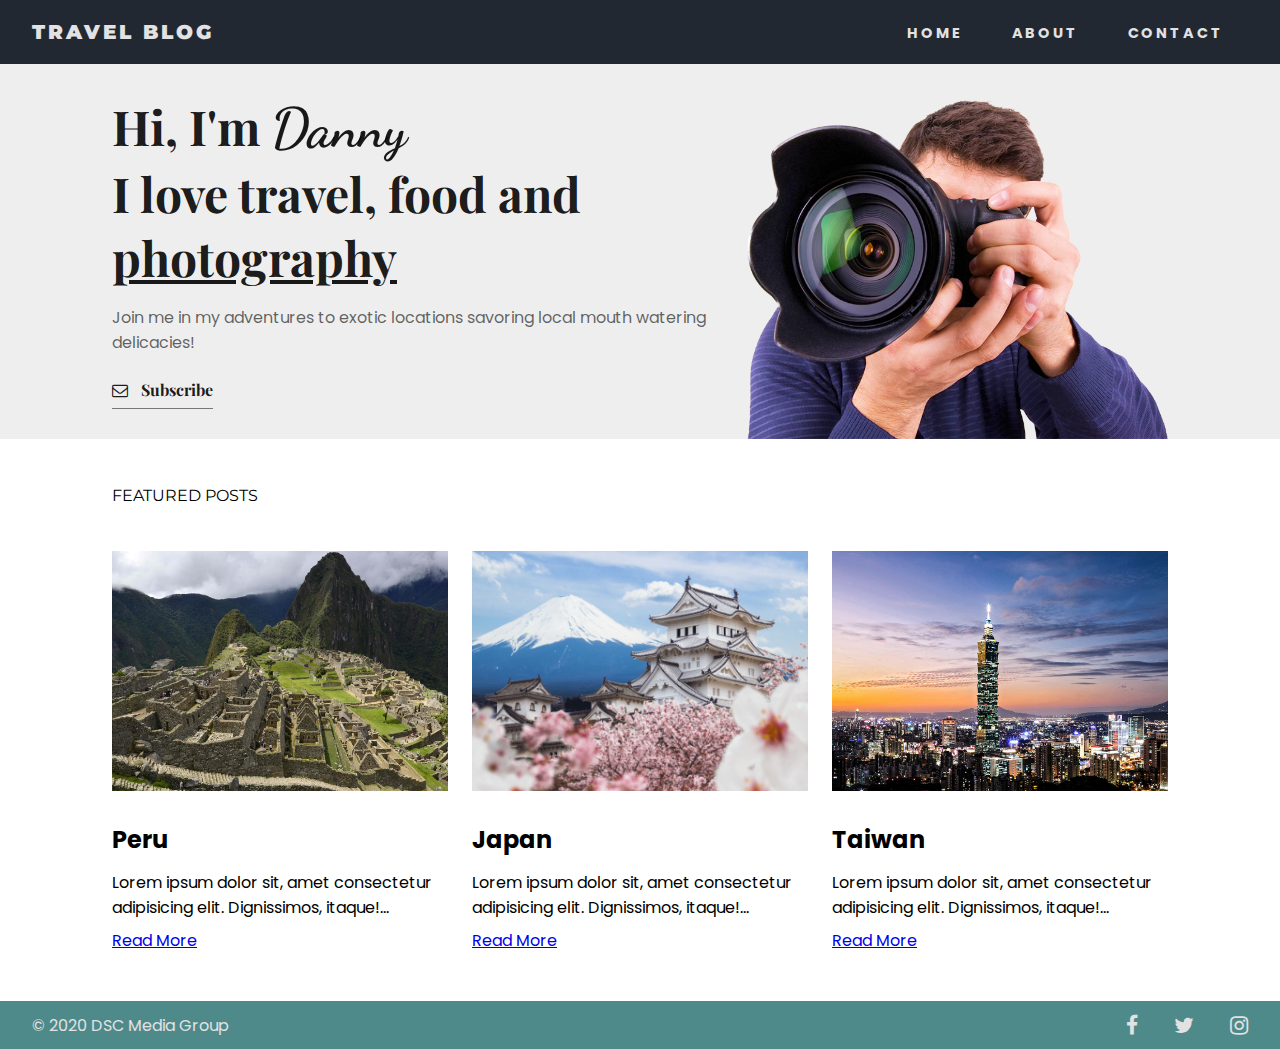
<file: index.html>
<!DOCTYPE html>
<html lang="en">

<head>
  <meta charset="UTF-8">
  <meta name="viewport" content="width=device-width, initial-scale=1.0">
  <link rel="stylesheet" href="./css/styles.css">
  <title>Danny's Travel Blog</title>
</head>

<body>
  <div class="home-container">
    <nav>
      <div class="nav-items">
        <div class="logo">Travel Blog</div>
        <ul class="nav-links">
          <li><a href="./index.html">Home</a></li>
          <li><a href="#">About</a></li>
          <li><a href="#">Contact</a></li>
        </ul>
      </div>
    </nav>
    <section class="jumbotron-headline">
      <div class="headline-items">
        <div class="headline-item-1">
          <h1>Hi, I'm <span class="my-name">Danny</span></h1>
          <h1>I love travel, food and <u>photography</u></h1>
        </div>
        <div class="headline-item-2">
          <p>Join me in my adventures to exotic locations savoring local mouth watering delicacies!</p>
        </div>
        <div class="cta">
          <a href="#">
            <h4><i class="fa fa-envelope-o"></i>Subscribe</h4>
          </a>
        </div>
      </div>
    </section>
    <section class="jumbotron-img">
      <div class="jumbotron-img-item">
        <img src="./img/photographer.png" alt="photographer">
      </div>
    </section>
    <section class="featured">
      <p>Featured Posts</p>
    </section>
    <section class="posts">
      <div class="post-items">
        <div class="post-1 card">
          <img src="./img/machu-picchu.jpg" alt="machu-pic">
          <h2>Peru</h2>
          <p>Lorem ipsum dolor sit, amet consectetur adipisicing elit. Dignissimos, itaque!...</p>
          <a href="./pages/post-1.html">Read More</a>
        </div>
        <div class="post-2 card">
          <img src="./img/japan-1.png" alt="japan">
          <h2>Japan</h2>
          <p>Lorem ipsum dolor sit, amet consectetur adipisicing elit. Dignissimos, itaque!...</p>
          <a href="./pages/post-2.html">Read More</a>
        </div>
        <div class="post-3 card">
          <img src="./img/taipei-101.jpg" alt="taipei-101">
          <h2>Taiwan</h2>
          <p>Lorem ipsum dolor sit, amet consectetur adipisicing elit. Dignissimos, itaque!...</p>
          <a href="./pages/post-3.html">Read More</a>
        </div>
      </div>
    </section>
    <footer class="main-footer">
      <div class="main-footer-items">
        <div class="copyright">© 2020 DSC Media Group</div>
        <div class="social-media">
          <a href="#" class="social-media-icon"><i class="fa fa-facebook fa-lg"></i></a>
          <a href="#" class="social-media-icon"><i class="fa fa-twitter fa-lg"></i></a>
          <a href="#" class="social-media-icon"><i class="fa fa-instagram fa-lg"></i></a>
        </div>
      </div>
    </footer>
  </div>
</body>

</html>
</file>
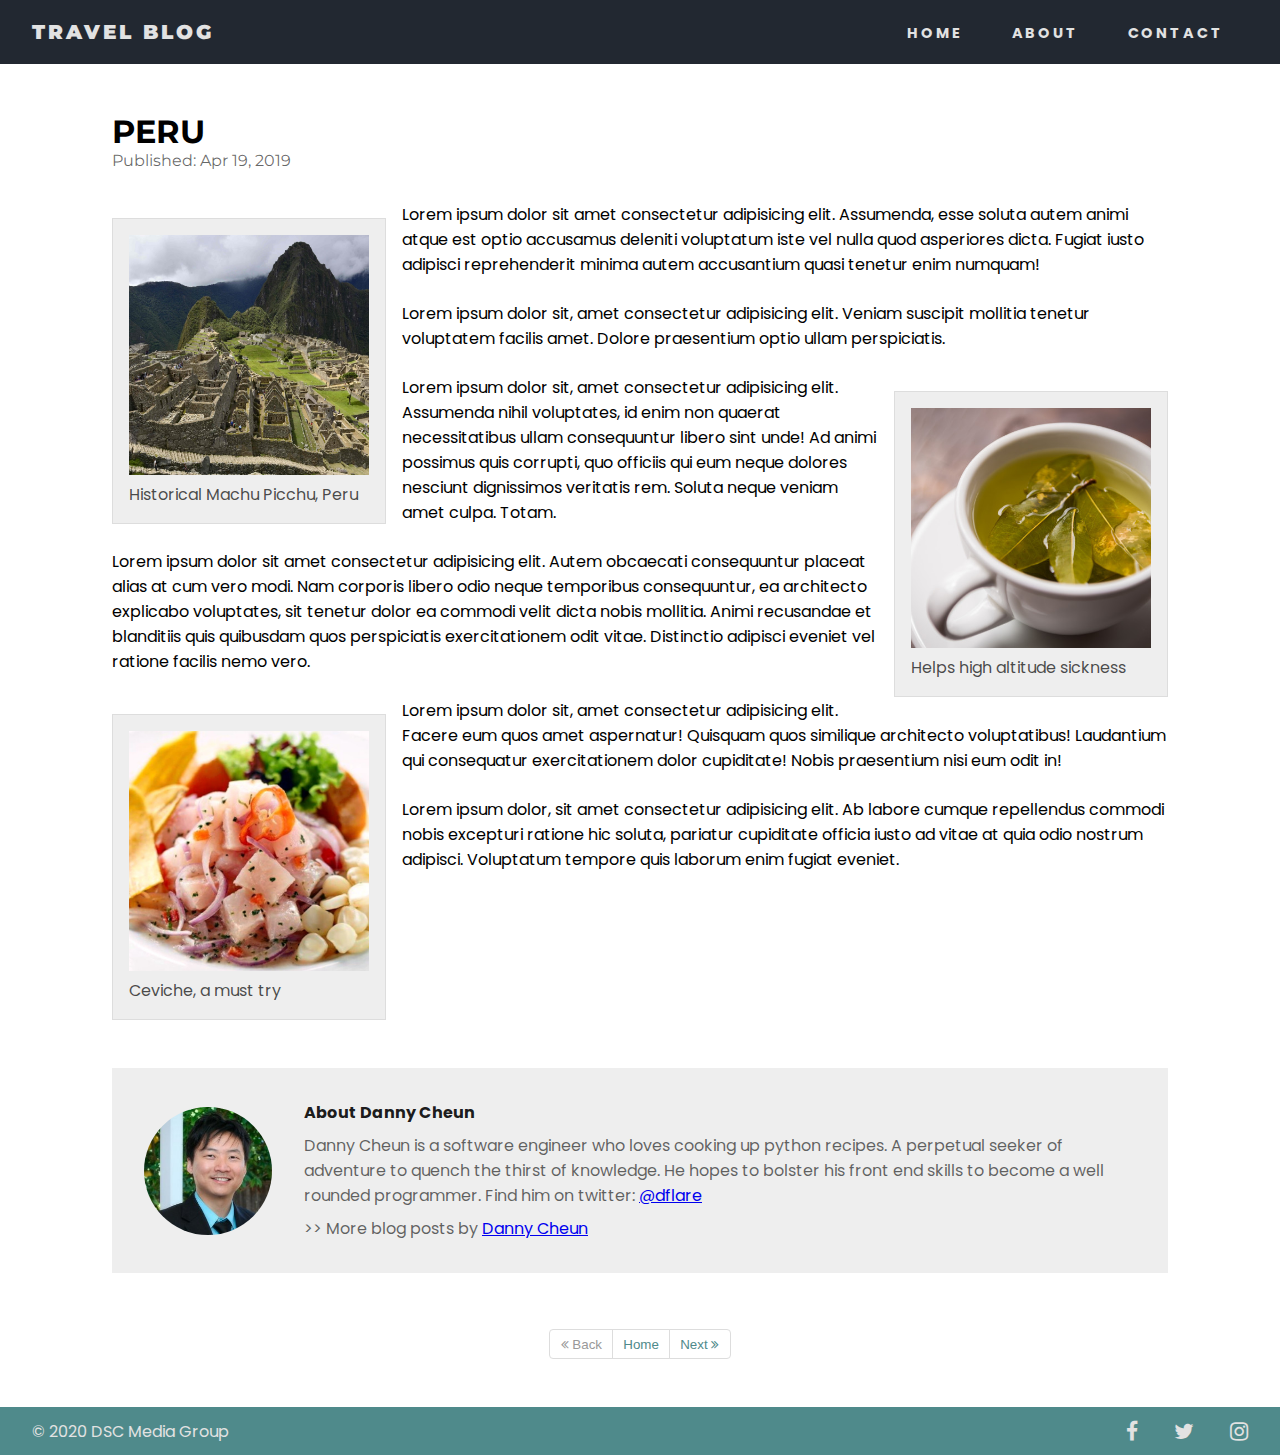
<file: pages/post-1.html>
<!DOCTYPE html>
<html lang="en">

<head>
  <meta charset="UTF-8">
  <meta name="viewport" content="width=device-width, initial-scale=1.0">
  <link rel="stylesheet" href="../css/styles.css">
  <title>Travel Blog - Peru</title>
</head>

<body>
  <div class="post-container">
    <nav>
      <div class="nav-items">
        <div class="logo">Travel Blog</div>
        <ul class="nav-links">
          <li><a href="../index.html">Home</a></li>
          <li><a href="#">About</a></li>
          <li><a href="#">Contact</a></li>
        </ul>
      </div>
    </nav>
    <article class="posts">
      <div class="post-title">
        <h1>Peru</h1>
        <p class="date">Published: Apr 19, 2019</p>
      </div>
      <div class="post-body">
        <div class="img-container">
          <figure class="post-img img-left">
            <img src="../img/machu-picchu.jpg" alt="machu-picchu">
            <figcaption>Historical Machu Picchu, Peru</figcaption>
          </figure>
        </div>
        <p>Lorem ipsum dolor sit amet consectetur adipisicing elit.
          Assumenda, esse soluta autem animi atque est optio
          accusamus deleniti voluptatum iste vel nulla quod asperiores dicta. Fugiat iusto adipisci reprehenderit minima
          autem accusantium quasi tenetur enim numquam!</p>
        <p>Lorem ipsum dolor sit, amet consectetur adipisicing elit. Veniam suscipit mollitia tenetur voluptatem facilis
          amet. Dolore praesentium optio ullam perspiciatis.</p>
        <div class="img-container">
          <figure class="post-img img-right">
            <img src="../img/coca-tea.jpg" alt="coca-tea">
            <figcaption>Helps high altitude sickness</figcaption>
          </figure>
        </div>
        <p>Lorem ipsum dolor sit, amet consectetur adipisicing elit. Assumenda nihil voluptates, id enim non quaerat
          necessitatibus ullam consequuntur libero sint unde! Ad animi possimus quis corrupti, quo officiis qui eum
          neque
          dolores nesciunt dignissimos veritatis rem. Soluta neque veniam amet culpa. Totam.</p>
        <p>Lorem ipsum dolor sit amet consectetur adipisicing elit. Autem obcaecati consequuntur placeat alias at cum
          vero
          modi. Nam corporis libero odio neque temporibus consequuntur, ea architecto explicabo voluptates, sit tenetur
          dolor ea commodi velit dicta nobis mollitia. Animi recusandae et blanditiis quis quibusdam quos perspiciatis
          exercitationem odit vitae. Distinctio adipisci eveniet vel ratione facilis nemo vero.</p>
        <div class="img-container">
          <figure class="post-img img-left">
            <img src="../img/ceviche.jpg" alt="ceviche">
            <figcaption>Ceviche, a must try</figcaption>
          </figure>
        </div>
        <p>Lorem ipsum dolor sit, amet consectetur adipisicing elit. Facere eum quos amet aspernatur! Quisquam quos
          similique architecto voluptatibus! Laudantium qui consequatur exercitationem dolor cupiditate! Nobis
          praesentium
          nisi eum odit in!</p>
        <p>Lorem ipsum dolor, sit amet consectetur adipisicing elit. Ab labore cumque repellendus commodi nobis
          excepturi
          ratione hic soluta, pariatur cupiditate officia iusto ad vitae at quia odio nostrum adipisci. Voluptatum
          tempore
          quis laborum enim fugiat eveniet.</p>
      </div>
      <section class="about">
        <img src="../img/me_crop.png" class="avatar">
        <div class="about-summary">
          <h4>About Danny Cheun</h4>
          <p>Danny Cheun is a software engineer who loves cooking up python recipes. A perpetual seeker of adventure to
            quench the thirst of knowledge. He hopes to bolster his front end skills to become a well rounded
            programmer. Find him on twitter: <a href="https://twitter.com/dflare" target="_blank">@dflare</a></p>
          <p>>> More blog posts by <a href="../index.html">Danny Cheun</a></p>
        </div>
      </section>
      <footer class="pagination">
        <ul class="pagination-items">
          <li class="pagination-item">
            <a href="#">
              <button class="btn-pagination disabled" disabled><i class="fa fa-angle-double-left"></i> Back</button>
            </a>
          </li>
          <li class="pagination-item">
            <a href="../index.html">
              <button class="btn-pagination">Home</button>
            </a>
          </li>
          <li class="pagination-item">
            <a href="../pages/post-2.html">
              <button class="btn-pagination">Next <i class="fa fa-angle-double-right"></i></button>
            </a>
          </li>
        </ul>
      </footer>
    </article>
    <footer class="main-footer">
      <div class="main-footer-items">
        <div class="copyright">© 2020 DSC Media Group</div>
        <div class="social-media">
          <a href="#" class="social-media-icon"><i class="fa fa-facebook fa-lg"></i></a>
          <a href="#" class="social-media-icon"><i class="fa fa-twitter fa-lg"></i></a>
          <a href="#" class="social-media-icon"><i class="fa fa-instagram fa-lg"></i></a>
        </div>
      </div>
    </footer>
  </div>
</body>

</html>
</file>
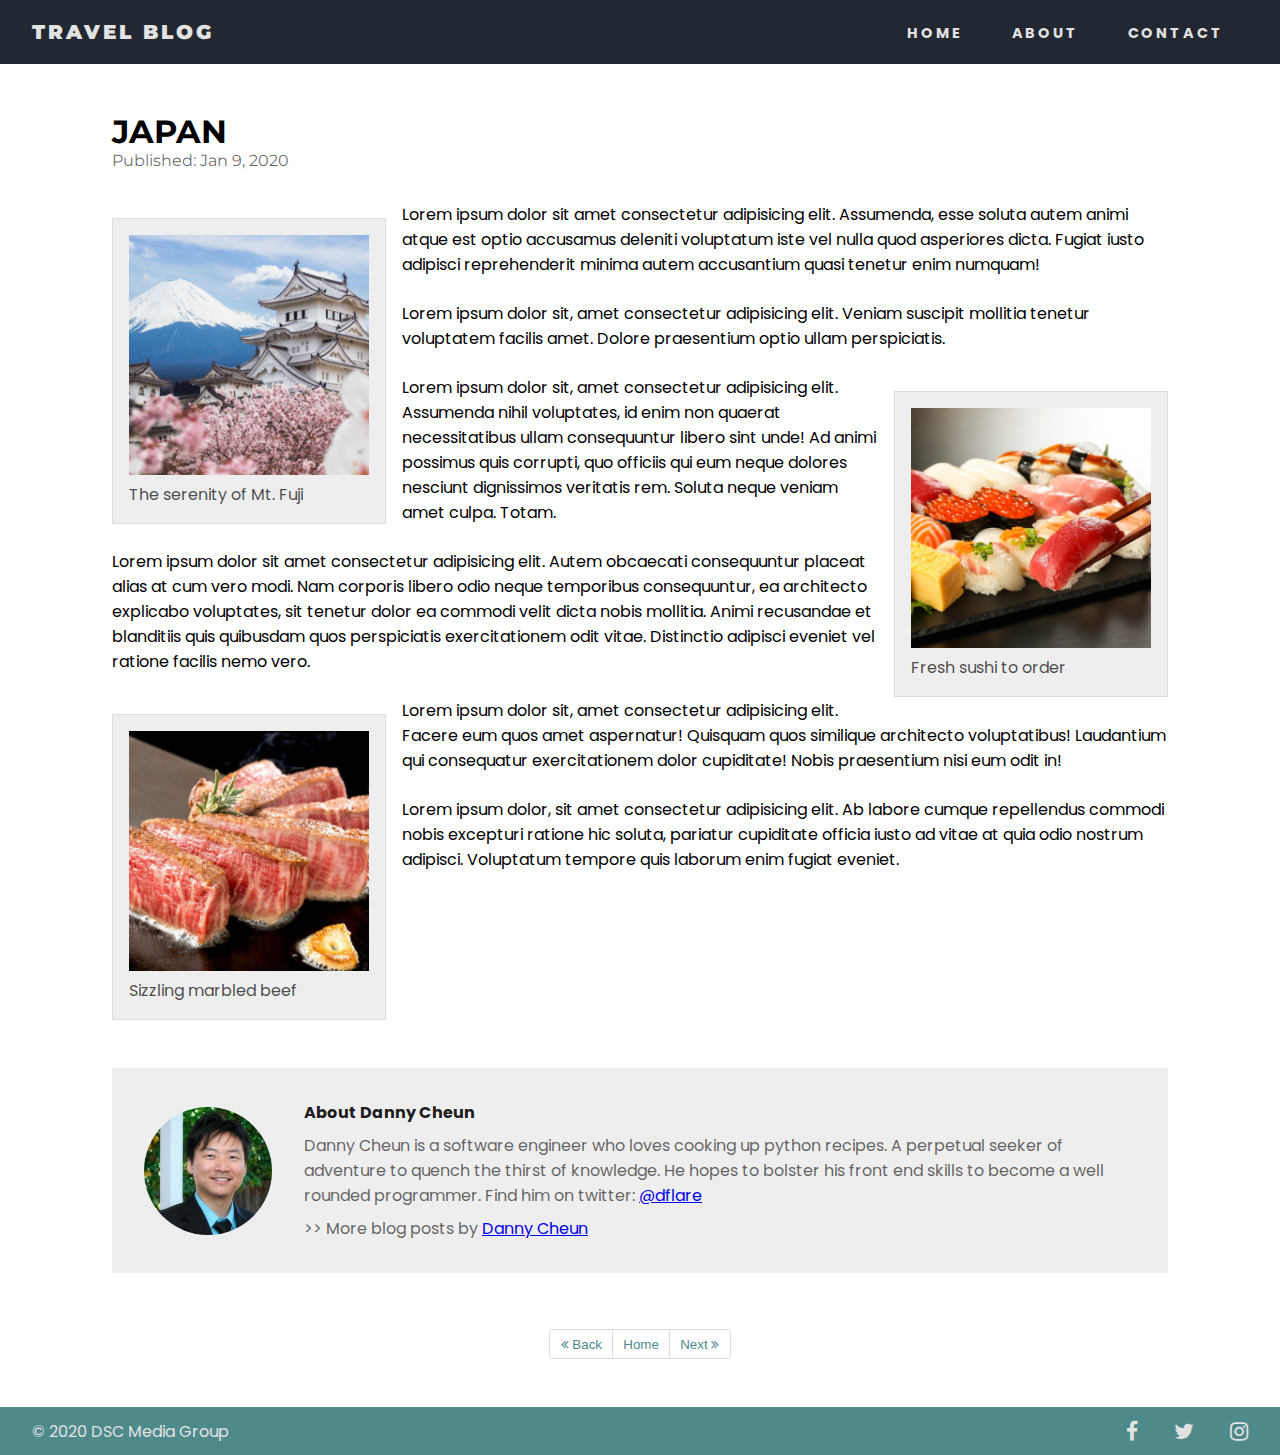
<file: pages/post-2.html>
<!DOCTYPE html>
<html lang="en">

<head>
  <meta charset="UTF-8">
  <meta name="viewport" content="width=device-width, initial-scale=1.0">
  <link rel="stylesheet" href="../css/styles.css">
  <title>Travel Blog - Japan</title>
</head>

<body>
  <div class="post-container">
    <nav>
      <div class="nav-items">
        <div class="logo">Travel Blog</div>
        <ul class="nav-links">
          <li><a href="../index.html">Home</a></li>
          <li><a href="#">About</a></li>
          <li><a href="#">Contact</a></li>
        </ul>
      </div>
    </nav>
    <article class="posts">
      <div class="post-title">
        <h1>Japan</h1>
        <p class="date">Published: Jan 9, 2020</p>
      </div>
      <div class="post-body">
        <div class="img-container">
          <figure class="post-img img-left">
            <img src="../img/japan-1.png" alt="japan">
            <figcaption>The serenity of Mt. Fuji</figcaption>
          </figure>
        </div>
        <p>Lorem ipsum dolor sit amet consectetur adipisicing elit.
          Assumenda, esse soluta autem animi atque est optio
          accusamus deleniti voluptatum iste vel nulla quod asperiores dicta. Fugiat iusto adipisci reprehenderit minima
          autem accusantium quasi tenetur enim numquam!</p>
        <p>Lorem ipsum dolor sit, amet consectetur adipisicing elit. Veniam suscipit mollitia tenetur voluptatem facilis
          amet. Dolore praesentium optio ullam perspiciatis.</p>
        <div class="img-container">
          <figure class="post-img img-right">
            <img src="../img/sushi.jpg" alt="sushi">
            <figcaption>Fresh sushi to order</figcaption>
          </figure>
        </div>
        <p>Lorem ipsum dolor sit, amet consectetur adipisicing elit. Assumenda nihil voluptates, id enim non quaerat
          necessitatibus ullam consequuntur libero sint unde! Ad animi possimus quis corrupti, quo officiis qui eum
          neque
          dolores nesciunt dignissimos veritatis rem. Soluta neque veniam amet culpa. Totam.</p>
        <p>Lorem ipsum dolor sit amet consectetur adipisicing elit. Autem obcaecati consequuntur placeat alias at cum
          vero
          modi. Nam corporis libero odio neque temporibus consequuntur, ea architecto explicabo voluptates, sit tenetur
          dolor ea commodi velit dicta nobis mollitia. Animi recusandae et blanditiis quis quibusdam quos perspiciatis
          exercitationem odit vitae. Distinctio adipisci eveniet vel ratione facilis nemo vero.</p>
        <div class="img-container">
          <figure class="post-img img-left">
            <img src="../img/beef.jpg" alt="beef">
            <figcaption>Sizzling marbled beef</figcaption>
          </figure>
        </div>
        <p>Lorem ipsum dolor sit, amet consectetur adipisicing elit. Facere eum quos amet aspernatur! Quisquam quos
          similique architecto voluptatibus! Laudantium qui consequatur exercitationem dolor cupiditate! Nobis
          praesentium
          nisi eum odit in!</p>
        <p>Lorem ipsum dolor, sit amet consectetur adipisicing elit. Ab labore cumque repellendus commodi nobis
          excepturi
          ratione hic soluta, pariatur cupiditate officia iusto ad vitae at quia odio nostrum adipisci. Voluptatum
          tempore
          quis laborum enim fugiat eveniet.</p>
      </div>
      <section class="about">
        <img src="../img/me_crop.png" class="avatar">
        <div class="about-summary">
          <h4>About Danny Cheun</h4>
          <p>Danny Cheun is a software engineer who loves cooking up python recipes. A perpetual seeker of adventure to
            quench the thirst of knowledge. He hopes to bolster his front end skills to become a well rounded
            programmer. Find him on twitter: <a href="https://twitter.com/dflare" target="_blank">@dflare</a></p>
          <p>>> More blog posts by <a href="../index.html">Danny Cheun</a></p>
        </div>
      </section>
      <footer class="pagination">
        <ul class="pagination-items">
          <li class="pagination-item">
            <a href="../pages/post-1.html">
              <button class="btn-pagination"><i class="fa fa-angle-double-left"></i> Back</button>
            </a>
          </li>
          <li class="pagination-item">
            <a href="../index.html">
              <button class="btn-pagination">Home</button>
            </a>
          </li>
          <li class="pagination-item">
            <a href="../pages/post-3.html">
              <button class="btn-pagination">Next <i class="fa fa-angle-double-right"></i></button>
            </a>
          </li>
        </ul>
      </footer>
    </article>
    <footer class="main-footer">
      <div class="main-footer-items">
        <div class="copyright">© 2020 DSC Media Group</div>
        <div class="social-media">
          <a href="#" class="social-media-icon"><i class="fa fa-facebook fa-lg"></i></a>
          <a href="#" class="social-media-icon"><i class="fa fa-twitter fa-lg"></i></a>
          <a href="#" class="social-media-icon"><i class="fa fa-instagram fa-lg"></i></a>
        </div>
      </div>
    </footer>
  </div>
</body>

</html>
</file>
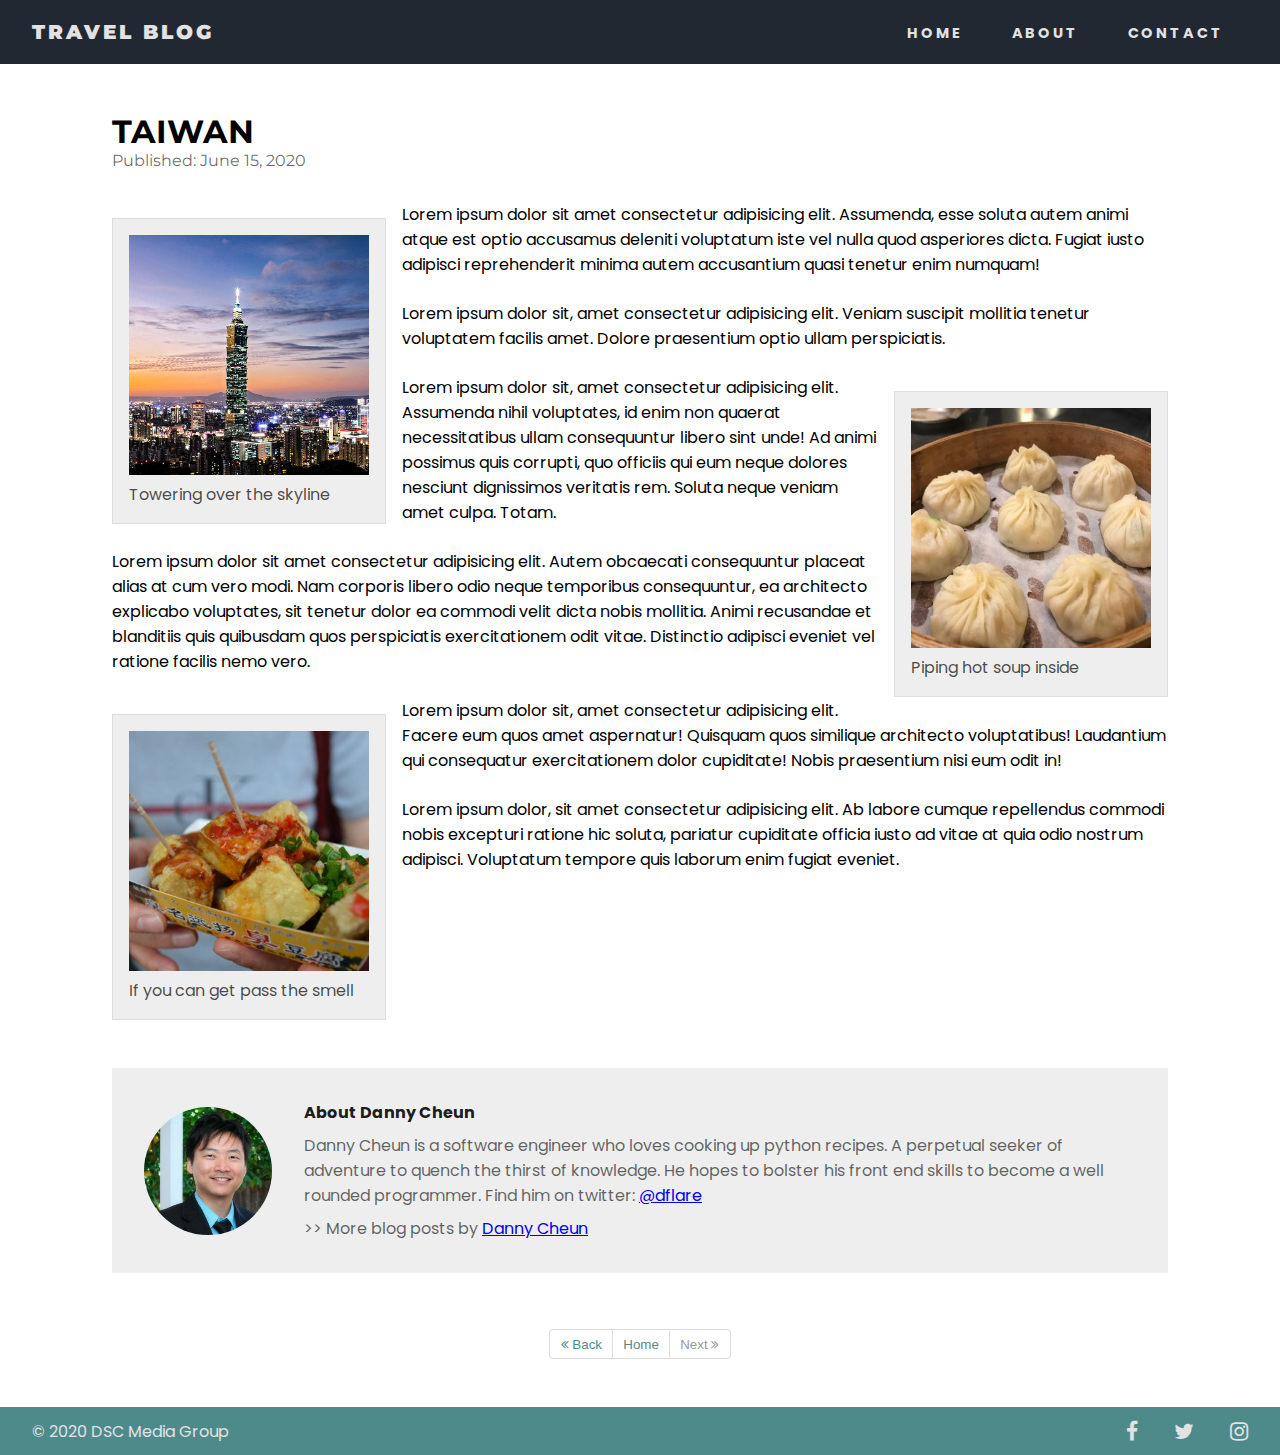
<file: pages/post-3.html>
<!DOCTYPE html>
<html lang="en">

<head>
  <meta charset="UTF-8">
  <meta name="viewport" content="width=device-width, initial-scale=1.0">
  <link rel="stylesheet" href="../css/styles.css">
  <title>Travel Blog - Taiwan</title>
</head>

<body>
  <div class="post-container">
    <nav>
      <div class="nav-items">
        <div class="logo">Travel Blog</div>
        <ul class="nav-links">
          <li><a href="../index.html">Home</a></li>
          <li><a href="#">About</a></li>
          <li><a href="#">Contact</a></li>
        </ul>
      </div>
    </nav>
    <article class="posts">
      <div class="post-title">
        <h1>Taiwan</h1>
        <p class="date">Published: June 15, 2020</p>
      </div>
      <div class="post-body">
        <div class="img-container">
          <figure class="post-img img-left">
            <img src="../img/taipei-101.jpg" alt="taipei-101">
            <figcaption>Towering over the skyline</figcaption>
          </figure>
        </div>
        <p>Lorem ipsum dolor sit amet consectetur adipisicing elit.
          Assumenda, esse soluta autem animi atque est optio
          accusamus deleniti voluptatum iste vel nulla quod asperiores dicta. Fugiat iusto adipisci reprehenderit minima
          autem accusantium quasi tenetur enim numquam!</p>
        <p>Lorem ipsum dolor sit, amet consectetur adipisicing elit. Veniam suscipit mollitia tenetur voluptatem facilis
          amet. Dolore praesentium optio ullam perspiciatis.</p>
        <div class="img-container">
          <figure class="post-img img-right">
            <img src="../img/dumplings.jpg" alt="dumplings">
            <figcaption>Piping hot soup inside</figcaption>
          </figure>
        </div>
        <p>Lorem ipsum dolor sit, amet consectetur adipisicing elit. Assumenda nihil voluptates, id enim non quaerat
          necessitatibus ullam consequuntur libero sint unde! Ad animi possimus quis corrupti, quo officiis qui eum
          neque
          dolores nesciunt dignissimos veritatis rem. Soluta neque veniam amet culpa. Totam.</p>
        <p>Lorem ipsum dolor sit amet consectetur adipisicing elit. Autem obcaecati consequuntur placeat alias at cum
          vero
          modi. Nam corporis libero odio neque temporibus consequuntur, ea architecto explicabo voluptates, sit tenetur
          dolor ea commodi velit dicta nobis mollitia. Animi recusandae et blanditiis quis quibusdam quos perspiciatis
          exercitationem odit vitae. Distinctio adipisci eveniet vel ratione facilis nemo vero.</p>
        <div class="img-container">
          <figure class="post-img img-left">
            <img src="../img/tofu.jpg" alt="tofu">
            <figcaption>If you can get pass the smell</figcaption>
          </figure>
        </div>
        <p>Lorem ipsum dolor sit, amet consectetur adipisicing elit. Facere eum quos amet aspernatur! Quisquam quos
          similique architecto voluptatibus! Laudantium qui consequatur exercitationem dolor cupiditate! Nobis
          praesentium
          nisi eum odit in!</p>
        <p>Lorem ipsum dolor, sit amet consectetur adipisicing elit. Ab labore cumque repellendus commodi nobis
          excepturi
          ratione hic soluta, pariatur cupiditate officia iusto ad vitae at quia odio nostrum adipisci. Voluptatum
          tempore
          quis laborum enim fugiat eveniet.</p>
      </div>
      <section class="about">
        <img src="../img/me_crop.png" class="avatar">
        <div class="about-summary">
          <h4>About Danny Cheun</h4>
          <p>Danny Cheun is a software engineer who loves cooking up python recipes. A perpetual seeker of adventure to
            quench the thirst of knowledge. He hopes to bolster his front end skills to become a well rounded
            programmer. Find him on twitter: <a href="https://twitter.com/dflare" target="_blank">@dflare</a></p>
          <p>>> More blog posts by <a href="../index.html">Danny Cheun</a></p>
        </div>
      </section>
      <footer class="pagination">
        <ul class="pagination-items">
          <li class="pagination-item">
            <a href="../pages/post-2.html">
              <button class="btn-pagination"><i class="fa fa-angle-double-left"></i> Back</button>
            </a>
          </li>
          <li class="pagination-item">
            <a href="../index.html">
              <button class="btn-pagination">Home</button>
            </a>
          </li>
          <li class="pagination-item">
            <a href="#">
              <button class="btn-pagination disabled" disabled>Next <i class="fa fa-angle-double-right"></i></button>
            </a>
          </li>
        </ul>
      </footer>
    </article>
    <footer class="main-footer">
      <div class="main-footer-items">
        <div class="copyright">© 2020 DSC Media Group</div>
        <div class="social-media">
          <a href="#" class="social-media-icon"><i class="fa fa-facebook fa-lg"></i></a>
          <a href="#" class="social-media-icon"><i class="fa fa-twitter fa-lg"></i></a>
          <a href="#" class="social-media-icon"><i class="fa fa-instagram fa-lg"></i></a>
        </div>
      </div>
    </footer>
  </div>
</body>

</html>
</file>
<file: css/styles.css>
/********* Main Sheet *********/

@import '../css/nav.css';
@import '../css/jumbotron.css';
@import '../css/post.css';
@import '../css/footer.css';
@import url('https://fonts.googleapis.com/css2?family=Dancing+Script&family=Montserrat:wght@400;900&family=Playfair+Display:wght@400;500;800&family=Poppins&display=swap');
@import url('https://stackpath.bootstrapcdn.com/font-awesome/4.7.0/css/font-awesome.min.css');

:root {
  --main-gutter: 7em;
  --hdr-ftr-gutter: 2em;
}

* {
  margin: 0;
  padding: 0;
}

body {
  font-family: 'Poppins', sans-serif;
}

/********* Grid Layout *********/

.home-container {
  display: grid;
  min-height: 100vh;
  grid-template-columns: repeat(12, 1fr);
  grid-template-rows: 4em 5fr 1.5fr 6fr 3em;
}

.post-container {
  display: grid;
  min-height: 100vh;
  grid-template-columns: repeat(12, 1fr);
  grid-template-rows: 4em 14fr 3em;
}

nav {
  grid-column: span 12;
  background-color: #222831;
}

.jumbotron-headline {
  grid-column: 1 / 8;
  background-color: #eee;
  padding: 0 .3em 0 var(--main-gutter);
  height: 100%;
}

.jumbotron-img {
  grid-column: 8 / 13;
  background-color: #eee;
  padding-right: var(--main-gutter);
}

.featured {
  grid-column: span 12;
  font-family: 'Montserrat', sans-serif;
  text-transform: uppercase;
  display: flex;
  align-items: center;
  padding: 0 var(--main-gutter) 0 var(--main-gutter);
}

.posts {
  grid-column: span 12;
  padding: 0 var(--main-gutter) 3em var(--main-gutter);
  display: flex;
  flex-direction: column;
}

.main-footer {
  grid-column: span 12;
  background-color: #4f8a8b;
  color: rgb(226, 226, 226);
}

/********* Media Queries *********/

@media screen and (max-width: 1024px) {
  :root {
    --main-gutter: 3.5em;
  }
}

@media screen and (max-width: 768px) {
  :root {
    --main-gutter: 1.5em;
    --hdr-ftr-gutter: 1.5em;
  }

  .home-container {
    grid-template-rows: 4em 2fr 0.5fr 7fr 3em;
  }

  .post-container {
    /* grid-template-rows: 4em 1fr 14fr 1fr 3em; */
    grid-template-rows: 4em 14fr 3em;
  }

  .jumbotron-img {
    display: none;
  }

  .jumbotron-headline {
    grid-column: span 12;
  }

  .featured {
    align-items: center;
  }

  .post-title {
    justify-content: center;
  }
}
</file>
